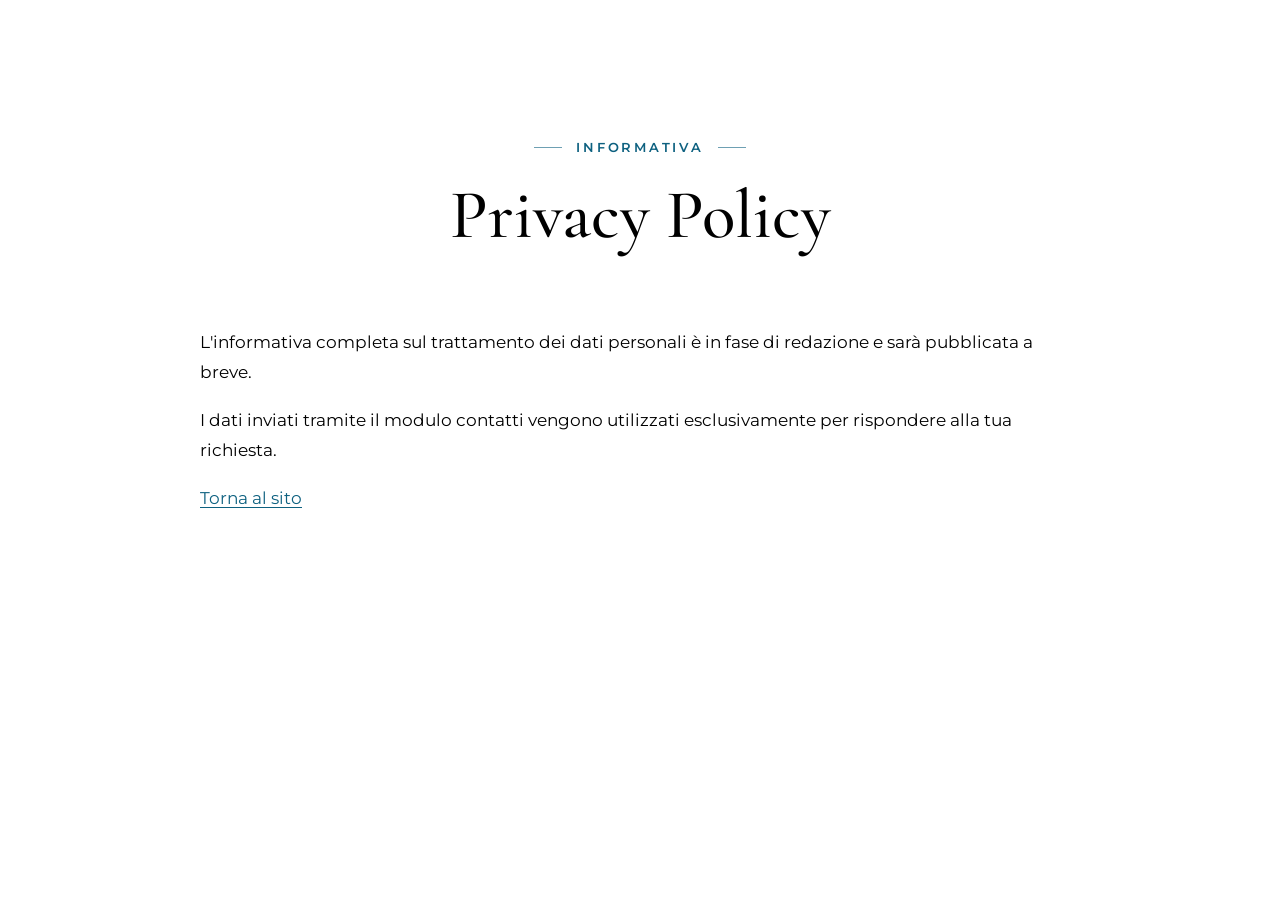
<file: privacy.html>
<!doctype html>
<html lang="it">
<head>
  <meta charset="utf-8">
  <meta name="viewport" content="width=device-width, initial-scale=1">
  <title>Privacy Policy | Stefania Perlo</title>
  <meta name="robots" content="noindex">
  <link rel="preconnect" href="https://fonts.googleapis.com">
  <link rel="preconnect" href="https://fonts.gstatic.com" crossorigin>
  <link href="https://fonts.googleapis.com/css2?family=Cormorant+Garamond:wght@500;600&family=Montserrat:wght@400;500;600&display=swap" rel="stylesheet">
  <link rel="stylesheet" href="css/style.css">
</head>
<body>
  <main class="section section--white">
    <div class="container container--narrow">
      <header class="section-head">
        <p class="eyebrow">Informativa</p>
        <h1>Privacy Policy</h1>
      </header>
      <!-- BOZZA: il testo definitivo va redatto con il titolare del trattamento (dati identificativi,
           finalità, base giuridica, fornitore del modulo, tempi di conservazione, diritti GDPR). -->
      <p>L'informativa completa sul trattamento dei dati personali è in fase di redazione e sarà pubblicata a breve.</p>
      <p>I dati inviati tramite il modulo contatti vengono utilizzati esclusivamente per rispondere alla tua richiesta.</p>
      <p><a class="text-link" href="index.html">Torna al sito</a></p>
    </div>
  </main>
</body>
</html>
</file>
<file: css/style.css>
/* =========================================================
   Stefania Perlo — one-page
   Sfondi sezione alternati: #FFFFFF / #FDF4F5
   Accenti e CTA: #0E6180 · Testi: nero
   Superfici secondarie dalla palette: #F4E8E5 #E8D4C9
   ========================================================= */

:root {
  --white: #FFFFFF;
  --soft: #FDF4F5;
  --blush: #F4E8E5;
  --sand: #E8D4C9;
  --accent: #0E6180;
  --accent-dark: #0A4A62;
  --ink: #000000;

  --serif: "Cormorant Garamond", Georgia, "Times New Roman", serif;
  --sans: "Montserrat", system-ui, -apple-system, "Segoe UI", sans-serif;

  --container: 1200px;
  --gutter: clamp(20px, 4vw, 40px);
  --section-y: clamp(80px, 10vw, 128px);
  --radius: 14px;
  --radius-sm: 6px;
  --header-h: 84px;

  --ease: cubic-bezier(.22, .61, .36, 1);
}

*,
*::before,
*::after { box-sizing: border-box; }

html {
  scroll-behavior: smooth;
  scroll-padding-top: var(--header-h);
  -webkit-text-size-adjust: 100%;
}

body {
  margin: 0;
  font-family: var(--sans);
  font-size: 17px;
  line-height: 1.75;
  color: var(--ink);
  background: var(--white);
  overflow-x: hidden;
  -webkit-font-smoothing: antialiased;
}

img, svg { display: block; max-width: 100%; }
img { height: auto; }

h1, h2, h3 {
  font-family: var(--serif);
  font-weight: 500;
  color: var(--ink);
  line-height: 1.15;
  margin: 0;
}
h1 { font-size: clamp(40px, 5.4vw, 74px); }
h2 { font-size: clamp(34px, 4.2vw, 50px); }
h3 { font-size: clamp(24px, 2.2vw, 29px); font-weight: 600; }

p { margin: 0 0 1.1em; }
p:last-child { margin-bottom: 0; }
strong { font-weight: 600; }

a { color: var(--accent); text-underline-offset: 3px; }

:focus-visible {
  outline: 2px solid var(--accent);
  outline-offset: 3px;
  border-radius: 3px;
}

.visually-hidden {
  position: absolute !important;
  width: 1px; height: 1px;
  overflow: hidden; clip: rect(0 0 0 0);
  white-space: nowrap;
}

.skip-link {
  position: absolute;
  left: 16px; top: -60px;
  z-index: 200;
  padding: 10px 18px;
  background: var(--accent);
  color: var(--white);
  font-weight: 500;
  border-radius: var(--radius-sm);
  transition: top .2s;
}
.skip-link:focus { top: 12px; }

.container {
  width: 100%;
  max-width: calc(var(--container) + var(--gutter) * 2);
  margin-inline: auto;
  padding-inline: var(--gutter);
}
.container--narrow { max-width: calc(880px + var(--gutter) * 2); }

.bg-white { background: var(--white); }
.bg-soft { background: var(--soft); }

/* ---------- Buttons ---------- */
.btn {
  display: inline-flex;
  align-items: center;
  justify-content: center;
  min-height: 52px;
  padding: 15px 32px;
  font-family: var(--sans);
  font-size: 13px;
  font-weight: 600;
  letter-spacing: .14em;
  text-transform: uppercase;
  text-decoration: none;
  text-align: center;
  line-height: 1.3;
  border-radius: var(--radius-sm);
  border: 1px solid transparent;
  cursor: pointer;
  transition: background-color .3s var(--ease), color .3s var(--ease),
              border-color .3s var(--ease), transform .3s var(--ease), box-shadow .3s var(--ease);
}
.btn-primary { background: var(--accent); color: var(--white); }
.btn-primary:hover {
  background: var(--accent-dark);
  transform: translateY(-1px);
  box-shadow: 0 10px 24px -14px rgba(14, 97, 128, .7);
}
.btn-secondary {
  background: rgba(255, 255, 255, .7);
  color: var(--accent);
  border-color: var(--accent);
}
.btn-secondary:hover { background: var(--accent); color: var(--white); }
.btn-block { width: 100%; }
.btn[disabled] { opacity: .6; cursor: progress; transform: none; }

/* ---------- Header ---------- */
.site-header {
  position: sticky;
  top: 0;
  z-index: 100;
  background: rgba(255, 255, 255, .97);
  border-bottom: 1px solid var(--sand);
  backdrop-filter: saturate(140%) blur(6px);
}
.header-inner {
  display: flex;
  align-items: center;
  justify-content: space-between;
  gap: 28px;
  max-width: 1480px;
  min-height: var(--header-h);
  margin-inline: auto;
  padding-inline: clamp(20px, 2.6vw, 40px);
}
.brand {
  display: flex;
  flex-direction: column;
  text-decoration: none;
  line-height: 1.05;
  flex-shrink: 0;
}
.brand-name {
  font-family: var(--serif);
  font-size: 29px;
  font-weight: 600;
  letter-spacing: .01em;
  color: var(--ink);
}
.brand-sub {
  margin-top: 5px;
  font-size: 9.5px;
  font-weight: 500;
  letter-spacing: .14em;
  text-transform: uppercase;
  color: var(--accent);
}

.site-nav {
  display: flex;
  align-items: center;
  gap: 28px;
}
.site-nav ul {
  display: flex;
  gap: 22px;
  list-style: none;
  margin: 0;
  padding: 0;
}
.site-nav a { white-space: nowrap; }
.site-nav ul a {
  position: relative;
  display: inline-block;
  padding: 8px 0;
  font-size: 14px;
  font-weight: 500;
  text-decoration: none;
  color: var(--ink);
  transition: color .25s;
}
.site-nav ul a::after {
  content: "";
  position: absolute;
  left: 0; right: 0; bottom: 2px;
  height: 1px;
  background: var(--accent);
  transform: scaleX(0);
  transform-origin: left;
  transition: transform .35s var(--ease);
}
.site-nav ul a:hover { color: var(--accent); }
.site-nav ul a:hover::after,
.site-nav ul a:focus-visible::after,
.site-nav ul a.is-current::after { transform: scaleX(1); }
.site-nav ul a.is-current { color: var(--accent); }
.nav-cta { min-height: 46px; padding: 12px 20px; font-size: 11.5px; letter-spacing: .1em; }

.nav-toggle {
  display: none;
  flex-shrink: 0;
  width: 48px; height: 48px;
  padding: 12px;
  background: none;
  border: 0;
  cursor: pointer;
  border-radius: var(--radius-sm);
}
.nav-toggle-bar {
  display: block;
  height: 1.5px;
  background: var(--ink);
  transition: transform .3s var(--ease), opacity .2s;
}
.nav-toggle-bar + .nav-toggle-bar { margin-top: 7px; }
.nav-toggle[aria-expanded="true"] .nav-toggle-bar:nth-child(1) { transform: translateY(8.5px) rotate(45deg); }
.nav-toggle[aria-expanded="true"] .nav-toggle-bar:nth-child(2) { opacity: 0; }
.nav-toggle[aria-expanded="true"] .nav-toggle-bar:nth-child(3) { transform: translateY(-8.5px) rotate(-45deg); }

/* desktop compatti: tutte le voci restano su una riga */
@media (max-width: 1440px) {
  .site-nav ul { gap: 18px; }
  .site-nav ul a { font-size: 13.5px; }
  .site-nav { gap: 22px; }
}
@media (max-width: 1320px) {
  .brand-sub { display: none; }
  .brand-name { font-size: 27px; }
  .header-inner { gap: 20px; }
  .site-nav ul { gap: 12px; }
  .site-nav ul a { font-size: 12.5px; }
  .site-nav { gap: 16px; }
  .nav-cta { padding: 11px 16px; font-size: 11px; letter-spacing: .08em; }
}

/* mobile / tablet: menu burger */
@media (max-width: 1099px) {
  :root { --header-h: 72px; }
  .brand-sub { display: block; font-size: 9px; letter-spacing: .1em; }
  .brand-name { font-size: 25px; }
  .nav-toggle { display: block; }

  .site-nav {
    position: fixed;
    top: var(--header-h);
    left: 0; right: 0;
    flex-direction: column;
    align-items: stretch;
    gap: 0;
    padding: 8px var(--gutter) 28px;
    background: var(--white);
    border-bottom: 1px solid var(--sand);
    box-shadow: 0 24px 40px -30px rgba(0, 0, 0, .35);
    max-height: calc(100dvh - var(--header-h));
    overflow-y: auto;
    opacity: 0;
    visibility: hidden;
    transform: translateY(-8px);
    transition: opacity .3s var(--ease), transform .3s var(--ease), visibility 0s linear .3s;
  }
  .site-nav.is-open {
    opacity: 1;
    visibility: visible;
    transform: none;
    transition: opacity .3s var(--ease), transform .3s var(--ease), visibility 0s;
  }
  .site-nav ul { flex-direction: column; gap: 0; }
  .site-nav ul li + li { border-top: 1px solid var(--blush); }
  .site-nav ul a {
    display: block;
    padding: 14px 0;
    font-size: 15px;
    text-align: center;
  }
  .site-nav ul a::after { display: none; }
  .nav-cta { margin-top: 16px; min-height: 52px; font-size: 12.5px; padding: 14px 20px; }
}

/* ---------- Eyebrow / section heads ---------- */
.eyebrow {
  display: inline-flex;
  align-items: center;
  gap: 14px;
  margin: 0 0 18px;
  font-family: var(--sans);
  font-size: 12.5px;
  font-weight: 600;
  letter-spacing: .22em;
  text-transform: uppercase;
  color: var(--accent);
}
.eyebrow::before,
.eyebrow::after {
  content: "";
  width: 28px;
  height: 1px;
  background: var(--accent);
  opacity: .6;
  flex-shrink: 0;
}

.section { padding-block: var(--section-y); }

.section-head {
  text-align: center;
  max-width: 760px;
  margin: 0 auto clamp(48px, 6vw, 72px);
}
.section-intro { margin-top: 24px; font-size: 18px; }
.section-cta {
  margin-top: clamp(44px, 5vw, 60px);
  text-align: center;
}

/* ---------- Hero ---------- */
.hero {
  position: relative;
  display: grid;
  place-items: center;
  min-height: clamp(580px, calc(100svh - var(--header-h)), 880px);
  padding-block: clamp(72px, 9vw, 120px);
  text-align: center;
  overflow: hidden;
  isolation: isolate;
  background: var(--soft);
}
.hero-img {
  position: absolute;
  inset: 0;
  z-index: -2;
  width: 100%;
  height: 100%;
  object-fit: cover;
  object-position: 50% 45%;
}
.hero::before {
  content: "";
  position: absolute;
  inset: 0;
  z-index: -1;
  background:
    radial-gradient(ellipse 62% 58% at 50% 50%, rgba(255,255,255,.62), rgba(255,255,255,0) 75%),
    rgba(255, 255, 255, .58);
}
.hero-content {
  max-width: 1040px;
  display: flex;
  flex-direction: column;
  align-items: center;
}
.hero h1 { margin-bottom: 28px; }
.hero-line { display: block; }
.hero-line--accent { color: var(--accent); font-style: italic; }
.hero-text {
  max-width: 640px;
  font-size: clamp(16px, 1.35vw, 19px);
  font-weight: 500;
  margin-bottom: 40px;
}
.hero-actions {
  display: flex;
  flex-wrap: wrap;
  justify-content: center;
  gap: 16px;
}
@media (min-width: 900px) {
  .hero-line { white-space: nowrap; }
}

/* ---------- Chi sono ---------- */
.about {
  display: grid;
  grid-template-columns: minmax(0, 4fr) minmax(0, 7fr);
  grid-template-areas:
    "head head"
    "photo text";
  column-gap: clamp(48px, 7vw, 96px);
  align-items: center;
}
.about-head { grid-area: head; }
@media (min-width: 901px) {
  .about-photo { align-self: start; margin-top: 18px; }
}
.about-photo { grid-area: photo; }
.about-text { grid-area: text; }

.about-photo {
  position: relative;
  margin: 0;
  width: 100%;
  max-width: 320px;
  justify-self: center;
  aspect-ratio: 1 / 1;
}
.about-photo img {
  position: relative;
  width: 100%;
  height: 100%;
  object-fit: cover;
  border-radius: 50%;
}
.about-photo-ring {
  position: absolute;
  inset: -14px;
  border: 1px solid var(--accent);
  opacity: .45;
  border-radius: 50%;
  transform: translate(9px, 7px);
}
.about-text p { font-size: 17px; }
.about-closing {
  padding-top: 22px;
  margin-top: 8px;
  border-top: 1px solid var(--sand);
}
.about-text strong { color: var(--ink); }

/* ---------- Cards (a chi mi rivolgo) ---------- */
.cards { display: grid; gap: clamp(20px, 2.4vw, 32px); }
.cards--3 { grid-template-columns: repeat(3, minmax(0, 1fr)); }

.card {
  padding: clamp(32px, 3.4vw, 44px) clamp(26px, 2.8vw, 36px);
  background: var(--white);
  border-radius: var(--radius);
  text-align: center;
  border: 1px solid var(--sand);
  transition: transform .4s var(--ease), box-shadow .4s var(--ease);
}
.card:hover {
  transform: translateY(-4px);
  box-shadow: 0 22px 40px -30px rgba(14, 97, 128, .45);
}
.card-icon {
  width: 46px; height: 46px;
  margin: 0 auto 22px;
  color: var(--accent);
}
.card h3 { margin-bottom: 16px; }
.card p { font-size: 16px; }

/* ---------- Approccio: composizione "a bussola" ---------- */
.compass {
  position: relative;
  max-width: 1000px;
  margin-inline: auto;
}
.compass-list {
  list-style: none;
  margin: 0;
  padding: 0;
  display: grid;
  grid-template-columns: 1fr 1fr;
  position: relative;
}
/* croce sottile che divide i quattro principi */
.compass-list::before,
.compass-list::after {
  content: "";
  position: absolute;
  pointer-events: none;
}
.compass-list::before {
  left: 50%; top: 0; bottom: 0;
  width: 1px;
  background: linear-gradient(180deg, transparent, var(--accent) 20%, var(--accent) 80%, transparent);
  opacity: .35;
}
.compass-list::after {
  top: 50%; left: 0; right: 0;
  height: 1px;
  background: linear-gradient(90deg, transparent, var(--accent) 20%, var(--accent) 80%, transparent);
  opacity: .35;
}
.compass-list li {
  padding: clamp(40px, 5vw, 64px) clamp(48px, 7vw, 96px);
  max-width: 500px;
}
.compass-list li:nth-child(odd) { text-align: right; justify-self: end; padding-left: 0; }
.compass-list li:nth-child(even) { text-align: left; justify-self: start; padding-right: 0; }
.compass-list h3 {
  font-size: clamp(28px, 2.6vw, 34px);
  font-style: italic;
  font-weight: 500;
  color: var(--accent);
  margin-bottom: 12px;
}
.compass-list p { font-size: 16.5px; }

.compass-emblem {
  position: absolute;
  left: 50%; top: 50%;
  z-index: 2;
  width: 128px; height: 128px;
  margin: -64px 0 0 -64px;
  padding: 4px;
  border-radius: 50%;
  background: var(--white);
  color: var(--accent);
}
.compass-emblem svg { width: 100%; height: 100%; }
.js .compass-emblem.reveal { transform: scale(.85) rotate(-20deg); }
.js .compass-emblem.reveal.is-visible { transform: none; transition-duration: 1.2s; }

/* ---------- Servizi ---------- */
.services {
  display: grid;
  grid-template-columns: repeat(4, minmax(0, 1fr));
  grid-auto-rows: auto;
  gap: clamp(18px, 1.8vw, 24px);
  max-width: 1060px;
  margin-inline: auto;
}
.service {
  display: grid;
  grid-row: span 4;
  grid-template-rows: subgrid;
  row-gap: 0;
  background: var(--white);
  border-radius: var(--radius);
  overflow: hidden;
  border: 1px solid var(--sand);
  text-align: center;
  padding-bottom: 32px;
  transition: transform .4s var(--ease), box-shadow .4s var(--ease);
}
.service:hover {
  transform: translateY(-4px);
  box-shadow: 0 22px 40px -30px rgba(14, 97, 128, .45);
}
.service img {
  width: 100%;
  aspect-ratio: 3 / 2;
  object-fit: cover;
  transition: transform .8s var(--ease);
}
.service:hover img { transform: scale(1.04); }
.service-tag {
  margin: 26px 14px 8px;
  font-size: 11px;
  font-weight: 600;
  letter-spacing: .12em;
  text-transform: uppercase;
  color: var(--accent);
}
.service h3 {
  margin: 0 24px 14px;
  font-size: clamp(23px, 1.9vw, 26px);
  align-self: start;
}
.service p:last-child {
  margin: 0 20px;
  font-size: 14.5px;
  line-height: 1.65;
}

/* ---------- Eventi: card orizzontale ---------- */
.event-card {
  position: relative;
  display: grid;
  grid-template-columns: minmax(0, 5fr) minmax(0, 6fr);
  max-width: 880px;
  margin-inline: auto;
  background: var(--soft);
  border: 1px solid var(--sand);
  border-radius: var(--radius);
  overflow: hidden;
  transition: transform .4s var(--ease), box-shadow .4s var(--ease);
}
.event-card:hover,
.event-card:focus-within {
  transform: translateY(-4px);
  box-shadow: 0 26px 48px -34px rgba(14, 97, 128, .55);
}
.event-card-media { position: relative; min-height: 280px; overflow: hidden; }
.event-card-media img {
  position: absolute;
  inset: 0;
  width: 100%;
  height: 100%;
  object-fit: cover;
  object-position: 40% 60%;
  transition: transform .9s var(--ease);
}
.event-card:hover .event-card-media img { transform: scale(1.05); }
.event-badge {
  position: absolute;
  left: 16px; top: 16px;
  padding: 7px 12px;
  font-size: 11px;
  font-weight: 600;
  letter-spacing: .12em;
  text-transform: uppercase;
  color: var(--accent);
  background: rgba(255, 255, 255, .92);
  border-radius: 999px;
}
.event-card-body {
  display: flex;
  flex-direction: column;
  align-items: flex-start;
  justify-content: center;
  padding: clamp(28px, 3.4vw, 44px);
}
.event-card-body .service-tag { margin: 0 0 10px; }
.event-card-body h3 { font-size: clamp(26px, 2.4vw, 32px); margin-bottom: 14px; }
.event-card-body p { font-size: 15.5px; }
.event-gift {
  display: inline-flex;
  align-items: center;
  gap: 8px;
  margin: 4px 0 22px !important;
  font-weight: 600;
  color: var(--accent);
}
.event-gift::before {
  content: "";
  width: 18px; height: 1px;
  background: var(--accent);
}
.event-open {
  display: inline-flex;
  align-items: center;
  gap: 10px;
  min-height: 48px;
  padding: 13px 24px;
  font: 600 12.5px/1.2 var(--sans);
  letter-spacing: .12em;
  text-transform: uppercase;
  color: var(--white);
  background: var(--accent);
  border: 0;
  border-radius: var(--radius-sm);
  cursor: pointer;
  transition: background-color .3s var(--ease);
}
.event-open svg { width: 18px; height: 18px; transition: transform .3s var(--ease); }
.event-open:hover { background: var(--accent-dark); }
.event-open:hover svg { transform: translateX(3px); }
/* tutta la card è cliccabile */
.event-open::after { content: ""; position: absolute; inset: 0; }

/* ---------- Eventi: finestra con calendario ---------- */
html.has-dialog { overflow: hidden; }
.event-dialog {
  width: min(1000px, calc(100vw - 32px));
  max-height: min(92vh, 920px);
  margin: auto;
  padding: 0;
  border: 0;
  border-radius: 18px;
  background: var(--white);
  color: var(--ink);
  box-shadow: 0 40px 90px -30px rgba(0, 0, 0, .45);
  overflow: hidden;
}
.event-dialog::backdrop {
  background: rgba(14, 40, 52, .55);
  backdrop-filter: blur(3px);
}
.event-dialog[open] { animation: dialog-in .45s var(--ease); }
@keyframes dialog-in {
  from { opacity: 0; transform: translateY(16px) scale(.98); }
  to   { opacity: 1; transform: none; }
}
.ed-inner {
  max-height: min(92vh, 920px);
  overflow-y: auto;
  overscroll-behavior: contain;
  padding: clamp(28px, 4vw, 52px);
}
.ed-close {
  position: absolute;
  top: 16px;
  right: 16px;
  z-index: 3;
  display: grid;
  place-items: center;
  width: 44px; height: 44px;
  box-shadow: 0 6px 16px -8px rgba(0, 0, 0, .3);
  color: var(--ink);
  background: var(--soft);
  border: 1px solid var(--sand);
  border-radius: 50%;
  cursor: pointer;
  transition: background-color .25s, color .25s;
}
.ed-close svg { width: 20px; height: 20px; }
.ed-close:hover { background: var(--accent); color: var(--white); border-color: var(--accent); }
.ed-head { text-align: center; max-width: 640px; margin: 0 auto 36px; }
.ed-head h2 { margin-bottom: 14px; }
.ed-lead {
  font-family: var(--serif);
  font-style: italic;
  font-size: clamp(21px, 2vw, 25px);
  line-height: 1.4;
  color: var(--accent);
}
.ed-grid {
  display: grid;
  grid-template-columns: minmax(0, 1fr) minmax(0, 1fr);
  gap: clamp(28px, 4vw, 48px);
  align-items: start;
}
.ed-subtitle {
  margin: 0 0 14px;
  font-family: var(--sans);
  font-size: 12.5px;
  font-weight: 600;
  letter-spacing: .16em;
  text-transform: uppercase;
  color: var(--accent);
}
.ed-benefits { list-style: none; margin: 0 0 30px; padding: 0; }
.ed-benefits li {
  position: relative;
  padding: 5px 0 5px 30px;
  font-size: 15.5px;
  line-height: 1.55;
}
.ed-benefits li::before {
  content: "";
  position: absolute;
  left: 2px; top: 9px;
  width: 16px; height: 16px;
  border-radius: 50%;
  background: var(--soft) url("data:image/svg+xml,%3Csvg xmlns='http://www.w3.org/2000/svg' viewBox='0 0 16 16'%3E%3Cpath d='M4.5 8.2l2.2 2.2 4.8-4.8' fill='none' stroke='%230E6180' stroke-width='1.6' stroke-linecap='round' stroke-linejoin='round'/%3E%3C/svg%3E") center / 100% no-repeat;
  border: 1px solid var(--accent);
}
.ed-offers { display: grid; gap: 12px; margin-bottom: 24px; }
.ed-offer {
  display: grid;
  grid-template-columns: 12px 1fr;
  gap: 14px;
  padding: 18px 20px;
  background: var(--soft);
  border: 1px solid var(--sand);
  border-radius: 12px;
}
.ed-offer .ed-dot { margin-top: 7px; }
.ed-offer-title {
  margin: 0 0 4px;
  font-family: var(--serif);
  font-size: 22px;
  font-weight: 600;
  line-height: 1.25;
}
.ed-offer p:last-child { font-size: 14.5px; line-height: 1.6; }
.ed-note {
  padding-left: 16px;
  border-left: 2px solid var(--accent);
  font-size: 14.5px;
  line-height: 1.6;
}
.ed-dot {
  display: inline-block;
  flex-shrink: 0;
  width: 10px; height: 10px;
  border-radius: 50%;
}
.ed-dot--yoga { background: #C58E77; }
.ed-dot--hridaya { background: var(--accent); }

/* calendario */
.ed-calendar {
  padding: clamp(18px, 2.4vw, 26px);
  background: var(--soft);
  border: 1px solid var(--sand);
  border-radius: 14px;
}
.cal-head {
  display: flex;
  align-items: center;
  justify-content: space-between;
  gap: 12px;
  margin-bottom: 14px;
}
.cal-title {
  font-size: 26px;
  font-weight: 600;
  text-align: center;
}
.cal-nav {
  display: grid;
  place-items: center;
  width: 40px; height: 40px;
  color: var(--accent);
  background: var(--white);
  border: 1px solid var(--sand);
  border-radius: 50%;
  cursor: pointer;
  transition: background-color .25s, color .25s;
}
.cal-nav svg { width: 18px; height: 18px; }
.cal-nav:hover { background: var(--accent); color: var(--white); }
.cal-filters { display: flex; flex-wrap: wrap; justify-content: center; gap: 8px; margin-bottom: 16px; }
.cal-filter {
  display: inline-flex;
  align-items: center;
  gap: 7px;
  min-height: 36px;
  padding: 7px 14px;
  font: 500 13px/1.2 var(--sans);
  color: var(--ink);
  background: var(--white);
  border: 1px solid var(--sand);
  border-radius: 999px;
  cursor: pointer;
  transition: background-color .25s, color .25s, border-color .25s;
}
.cal-filter.is-active { background: var(--accent); border-color: var(--accent); color: var(--white); }
.cal-filter.is-active .ed-dot { box-shadow: 0 0 0 2px var(--white); }
.cal-grid {
  display: grid;
  grid-template-columns: repeat(7, minmax(0, 1fr));
  gap: 4px;
  margin-bottom: 16px;
}
.cal-wd {
  padding: 4px 0 6px;
  font-size: 11.5px;
  font-weight: 600;
  letter-spacing: .1em;
  text-align: center;
  color: var(--accent);
}
.cal-day {
  position: relative;
  display: flex;
  flex-direction: column;
  align-items: center;
  justify-content: center;
  gap: 3px;
  aspect-ratio: 1 / 1;
  min-height: 36px;
  font: 500 14px/1 var(--sans);
  color: var(--ink);
  background: var(--white);
  border: 1px solid transparent;
  border-radius: 10px;
  cursor: default;
}
.cal-day.is-empty { background: transparent; }
.cal-day:disabled { color: rgba(0, 0, 0, .45); }
.cal-day.is-today { border-color: var(--sand); }
.cal-day.has-events { cursor: pointer; font-weight: 600; border-color: var(--sand); transition: border-color .2s, background-color .2s, color .2s; }
.cal-day.has-events:hover { border-color: var(--accent); }
.cal-day.is-selected { background: var(--accent); color: var(--white); border-color: var(--accent); }
.cal-dots { display: flex; gap: 3px; min-height: 6px; }
.cal-dots .ed-dot { width: 6px; height: 6px; }
.cal-day.is-selected .ed-dot { box-shadow: 0 0 0 1.5px var(--white); }

.cal-empty {
  padding: 18px;
  text-align: center;
  font-size: 14.5px;
  line-height: 1.6;
  background: var(--white);
  border-radius: 10px;
}
.cal-empty p { margin-bottom: 4px; }
.cal-events { list-style: none; margin: 0; padding: 0; display: grid; gap: 8px; }
.cal-event {
  display: grid;
  grid-template-columns: 10px 1fr auto;
  align-items: center;
  gap: 12px;
  padding: 12px 14px;
  background: var(--white);
  border-radius: 10px;
}
.cal-event-title { margin: 0; font-weight: 600; font-size: 14.5px; line-height: 1.4; }
.cal-event-meta { margin: 2px 0 0; font-size: 13.5px; line-height: 1.5; }
.cal-book {
  min-height: 40px;
  padding: 9px 16px;
  font: 600 11.5px/1.2 var(--sans);
  letter-spacing: .1em;
  text-transform: uppercase;
  color: var(--white);
  background: var(--accent);
  border: 0;
  border-radius: var(--radius-sm);
  cursor: pointer;
}
.cal-book:hover { background: var(--accent-dark); }

.ed-foot {
  display: flex;
  align-items: center;
  justify-content: space-between;
  gap: 24px;
  margin-top: 36px;
  padding-top: 28px;
  border-top: 1px solid var(--sand);
}
.ed-foot p { margin: 0; font-size: 15px; max-width: 600px; }
.ed-foot .btn { flex-shrink: 0; }

@media (max-width: 860px) {
  .ed-grid { grid-template-columns: 1fr; }
  .ed-foot { flex-direction: column; text-align: center; }
}
@media (max-width: 760px) {
  .event-card { grid-template-columns: 1fr; max-width: 480px; }
  .event-card-media { min-height: 0; aspect-ratio: 16 / 10; }
  .event-card-body { align-items: center; text-align: center; }
  .event-dialog { width: 100vw; max-width: 100vw; max-height: 100dvh; height: 100dvh; border-radius: 0; }
  .ed-inner { max-height: 100dvh; padding: 24px 18px 32px; }
  .ed-close { top: 10px; right: 10px; }
  .ed-head { padding-top: 34px; }
  .ed-foot .btn { width: 100%; }
  .cal-event { grid-template-columns: 10px 1fr; }
  .cal-book { grid-column: 1 / -1; width: 100%; }
}

/* ---------- Come funziona: percorso animato ---------- */
.journey {
  --p: 0;
  list-style: none;
  margin: 0 auto;
  padding: 0;
  max-width: 1160px;
  display: grid;
  grid-template-columns: repeat(4, minmax(0, 1fr));
  gap: clamp(24px, 3vw, 40px);
  position: relative;
}
.journey-track {
  position: absolute;
  top: 36px;
  left: 12.5%;
  right: 12.5%;
  height: 2px;
  background: var(--blush);
  border-radius: 2px;
}
.journey-fill {
  position: absolute;
  inset: 0;
  background: linear-gradient(90deg, var(--sand), var(--accent));
  transform-origin: left center;
  transform: scaleX(var(--p));
  border-radius: 2px;
}
/* punto luminoso in testa alla linea */
.journey-fill::after {
  content: "";
  position: absolute;
  right: -5px; top: 50%;
  width: 10px; height: 10px;
  margin-top: -5px;
  border-radius: 50%;
  background: var(--accent);
  box-shadow: 0 0 0 6px rgba(14, 97, 128, .15), 0 0 18px 4px rgba(14, 97, 128, .35);
  transform: scaleX(calc(1 / max(var(--p), .01)));
  opacity: calc(var(--p) * 4);
}
.journey-step {
  position: relative;
  text-align: center;
  opacity: .35;
  transform: translateY(14px);
  transition: opacity .7s var(--ease), transform .7s var(--ease);
}
.journey-step.is-active { opacity: 1; transform: none; }
.journey-dot {
  position: relative;
  display: grid;
  place-items: center;
  width: 72px; height: 72px;
  margin: 0 auto 26px;
  border-radius: 50%;
  background: var(--white);
  border: 1px solid var(--sand);
  font-family: var(--serif);
  font-size: 26px;
  font-weight: 600;
  color: var(--accent);
  transition: background-color .6s var(--ease), color .6s var(--ease), border-color .6s var(--ease), transform .6s var(--ease);
}
.journey-dot::before {
  content: "";
  position: absolute;
  inset: -1px;
  border-radius: 50%;
  border: 1px solid var(--accent);
  opacity: 0;
}
.journey-step.is-active .journey-dot {
  background: var(--accent);
  border-color: var(--accent);
  color: var(--white);
  transform: scale(1.06);
}
.journey-step.is-active .journey-dot::before { animation: ripple 1.4s var(--ease) 1; }
@keyframes ripple {
  0%   { opacity: .7; transform: scale(1); }
  100% { opacity: 0; transform: scale(1.7); }
}
.journey-step h3 { margin-bottom: 12px; font-size: clamp(23px, 2vw, 27px); }
.journey-step p { font-size: 16px; max-width: 280px; margin-inline: auto; }

/* ---------- Dove ricevo ---------- */
.modes {
  display: grid;
  grid-template-columns: repeat(2, minmax(0, 220px));
  justify-content: center;
  gap: 24px;
}
.mode {
  display: flex;
  flex-direction: column;
  align-items: center;
  justify-content: center;
  min-height: 170px;
  padding: 28px 20px;
  background: var(--soft);
  border: 1px solid var(--sand);
  border-radius: var(--radius);
  text-align: center;
  transition: transform .4s var(--ease), box-shadow .4s var(--ease);
}
.mode:hover { transform: translateY(-3px); box-shadow: 0 18px 32px -26px rgba(14, 97, 128, .45); }
.mode svg { width: 40px; height: 40px; color: var(--accent); margin-bottom: 14px; }
.mode-title {
  margin: 0;
  font-family: var(--serif);
  font-size: 27px;
  font-weight: 600;
  line-height: 1.2;
}
.mode-sub { margin: 4px 0 0; font-size: 14.5px; color: var(--accent); font-weight: 500; }

/* ---------- FAQ accordion ---------- */
.accordion { display: grid; gap: 14px; }
.acc-item {
  background: var(--white);
  border: 1px solid var(--sand);
  border-radius: var(--radius);
  overflow: hidden;
  transition: box-shadow .3s var(--ease);
}
.acc-item:has(.acc-trigger[aria-expanded="true"]) { box-shadow: 0 16px 30px -26px rgba(14, 97, 128, .5); }
.acc-heading { font-family: var(--sans); font-size: inherit; font-weight: inherit; }
.acc-trigger {
  display: flex;
  align-items: center;
  justify-content: space-between;
  gap: 24px;
  width: 100%;
  min-height: 64px;
  padding: 22px 26px;
  font-family: var(--sans);
  font-size: 16.5px;
  font-weight: 600;
  line-height: 1.5;
  text-align: left;
  color: var(--ink);
  background: none;
  border: 0;
  cursor: pointer;
}
.acc-trigger:hover { color: var(--accent); }
.acc-icon {
  position: relative;
  flex-shrink: 0;
  width: 30px; height: 30px;
  border: 1px solid var(--accent);
  border-radius: 50%;
  transition: background-color .3s var(--ease);
}
.acc-icon::before,
.acc-icon::after {
  content: "";
  position: absolute;
  left: 50%; top: 50%;
  width: 11px; height: 1.5px;
  background: var(--accent);
  transform: translate(-50%, -50%);
  transition: transform .35s var(--ease), background-color .3s;
}
.acc-icon::after { transform: translate(-50%, -50%) rotate(90deg); }
.acc-trigger[aria-expanded="true"] .acc-icon { background: var(--accent); }
.acc-trigger[aria-expanded="true"] .acc-icon::before,
.acc-trigger[aria-expanded="true"] .acc-icon::after { background: var(--white); }
.acc-trigger[aria-expanded="true"] .acc-icon::after { transform: translate(-50%, -50%) rotate(0deg); }

.acc-panel { overflow: hidden; transition: height .4s var(--ease); }
.acc-panel p { padding: 0 70px 26px 26px; font-size: 16px; }

/* ---------- Contatti ---------- */
.contact-form {
  max-width: 500px;
  margin-inline: auto;
  background: var(--soft);
  border-radius: var(--radius);
  padding: clamp(26px, 3.6vw, 40px);
  border: 1px solid var(--sand);
  box-shadow: 0 30px 60px -50px rgba(14, 97, 128, .5);
}
.form-row { display: grid; grid-template-columns: 1fr 1fr; gap: 0 18px; }
.field { margin-bottom: 18px; }
.field label {
  display: block;
  margin-bottom: 7px;
  font-size: 12.5px;
  font-weight: 600;
  letter-spacing: .08em;
  text-transform: uppercase;
  color: var(--ink);
}
.optional { text-transform: none; letter-spacing: 0; font-weight: 400; }
.field input,
.field textarea {
  width: 100%;
  min-height: 48px;
  padding: 12px 15px;
  font: 400 16px/1.5 var(--sans);
  color: var(--ink);
  background: var(--white);
  border: 1px solid #b9a79e;
  border-radius: var(--radius-sm);
  transition: border-color .25s, box-shadow .25s, background-color .25s;
}
.field textarea { resize: vertical; min-height: 96px; }
.field input:focus,
.field textarea:focus {
  outline: none;
  background: var(--white);
  border-color: var(--accent);
  box-shadow: 0 0 0 3px rgba(14, 97, 128, .15);
}
.field [aria-invalid="true"] { border-color: #9b3b2a; }
.field-error { display: block; margin-top: 6px; font-size: 14px; color: #8a3423; }

.field--check {
  display: grid;
  grid-template-columns: 22px 1fr;
  gap: 12px;
  align-items: start;
  margin-bottom: 24px;
}
.field--check input {
  width: 22px; height: 22px;
  min-height: 0;
  margin: 3px 0 0;
  accent-color: var(--accent);
  cursor: pointer;
}
.field--check label {
  margin: 0;
  font-size: 14px;
  font-weight: 400;
  letter-spacing: 0;
  text-transform: none;
  line-height: 1.6;
}
.field--check .field-error { grid-column: 2; }

.form-status { margin: 16px 0 0; font-size: 15px; font-weight: 500; text-align: center; }
.form-status:empty { display: none; }
.form-status.is-success { color: var(--accent); }
.form-status.is-error { color: #8a3423; }

.hp { position: absolute !important; left: -9999px; width: 1px; height: 1px; overflow: hidden; }

/* ---------- Footer ---------- */
.site-footer {
  background: var(--accent);
  color: var(--white);
  padding-top: clamp(64px, 8vw, 96px);
}
.site-footer a { color: var(--white); }
.footer-inner {
  display: grid;
  grid-template-columns: 1fr 1.2fr;
  gap: 48px;
  padding-bottom: 56px;
  border-bottom: 1px solid rgba(255, 255, 255, .25);
}
.footer-brand .brand-name { margin: 0; color: var(--white); font-size: 34px; }
.footer-brand .brand-sub { margin: 8px 0 0; color: var(--white); display: block; font-size: 10.5px; }
.footer-quote {
  margin-top: 24px;
  font-family: var(--serif);
  font-style: italic;
  font-size: 24px;
  line-height: 1.35;
}
.footer-ig {
  display: inline-flex;
  align-items: center;
  gap: 10px;
  min-height: 44px;
  margin-top: 12px;
  font-size: 14px;
  font-weight: 500;
  text-decoration: none;
}
.footer-ig svg { width: 22px; height: 22px; }
.footer-ig:hover span:first-of-type { text-decoration: underline; }
.footer-nav ul {
  list-style: none;
  margin: 0;
  padding: 0;
  display: grid;
  grid-template-columns: repeat(2, minmax(0, 1fr));
  gap: 2px 32px;
}
.footer-nav a {
  display: inline-block;
  padding: 7px 0;
  font-size: 15px;
  font-weight: 500;
  text-decoration: none;
}
.footer-nav a:hover { text-decoration: underline; }
.footer-legal {
  display: flex;
  flex-wrap: wrap;
  justify-content: space-between;
  gap: 12px 24px;
  padding-block: 28px;
  font-size: 13.5px;
}
.footer-legal p { margin: 0; }
.footer-legal ul { list-style: none; margin: 0; padding: 0; display: flex; gap: 24px; }

/* ---------- Reveal animation ---------- */
.js .reveal {
  opacity: 0;
  transform: translateY(18px);
  transition: opacity .8s var(--ease), transform .8s var(--ease);
}
.js .reveal.is-visible { opacity: 1; transform: none; }

@media (prefers-reduced-motion: reduce) {
  html { scroll-behavior: auto; }
  *, *::before, *::after {
    transition-duration: .01ms !important;
    animation: none !important;
  }
  .js .reveal, .journey-step { opacity: 1; transform: none; }
  .card:hover, .service:hover, .mode:hover, .btn-primary:hover { transform: none; }
}

/* ---------- Responsive ---------- */
@media (max-width: 1100px) {
  .services { grid-template-columns: repeat(2, minmax(0, 1fr)); }
}

@media (max-width: 900px) {
  .cards--3 { grid-template-columns: 1fr; max-width: 560px; margin-inline: auto; }

  .about {
    grid-template-columns: 1fr;
    grid-template-areas: "photo" "head" "text";
    text-align: center;
  }
  .about-photo { max-width: 230px; margin-bottom: 44px; }
  .about-head { margin-bottom: 32px; }
  .about-text { max-width: 640px; margin-inline: auto; }

  /* Approccio su mobile: emblema in alto, principi impilati con piccoli divisori */
  .compass-emblem { position: relative; left: auto; top: auto; margin: 0 auto 8px; width: 104px; height: 104px; }
  .compass-list { grid-template-columns: 1fr; }
  .compass-list::before, .compass-list::after { display: none; }
  .compass-list li,
  .compass-list li:nth-child(odd),
  .compass-list li:nth-child(even) {
    justify-self: center;
    text-align: center;
    padding: 36px 0;
    max-width: 520px;
  }
  .compass-list li + li::before {
    content: "";
    display: block;
    width: 1px;
    height: 36px;
    margin: -36px auto 36px;
    background: linear-gradient(180deg, transparent, var(--accent));
    opacity: .5;
  }

  .footer-inner { grid-template-columns: 1fr; }
}

@media (max-width: 760px) {
  body { font-size: 16px; }
  h1 { font-size: clamp(36px, 10vw, 44px); }
  h2 { font-size: clamp(31px, 8.5vw, 38px); }
  h3 { font-size: clamp(23px, 6.5vw, 26px); }

  .journey { grid-template-columns: 1fr; max-width: 440px; gap: 44px; }
  .journey-track {
    top: 36px; bottom: 36px;
    left: 36px; right: auto;
    width: 2px; height: auto;
  }
  .journey-fill {
    background: linear-gradient(180deg, var(--sand), var(--accent));
    transform-origin: center top;
    transform: scaleY(var(--p));
  }
  .journey-fill::after {
    right: auto; left: 50%; top: auto; bottom: -5px;
    margin: 0 0 0 -5px;
    transform: scaleY(calc(1 / max(var(--p), .01)));
  }
  .journey-step {
    display: grid;
    grid-template-columns: 72px 1fr;
    column-gap: 22px;
    text-align: left;
    align-items: start;
  }
  .journey-dot { grid-row: span 2; margin: 0; }
  .journey-step h3 { margin-top: 6px; }
  .journey-step p { margin: 0; max-width: none; }

  .hero-actions { flex-direction: column; width: 100%; max-width: 360px; }
  .hero-actions .btn { width: 100%; }
  .eyebrow { font-size: 11.5px; letter-spacing: .18em; gap: 10px; text-wrap: balance; }
  .eyebrow::before, .eyebrow::after { width: 18px; }
  .hero .eyebrow::before, .hero .eyebrow::after { display: none; }
  .hero .eyebrow { font-size: 10.5px; letter-spacing: .1em; white-space: nowrap; }
  .section-intro { font-size: 16.5px; }
  .acc-trigger { font-size: 15.5px; padding: 18px 18px; }
  .acc-panel p { padding: 0 18px 22px; }
  .form-row { grid-template-columns: 1fr; }
}

@media (max-width: 620px) {
  .services { grid-template-columns: 1fr; max-width: 440px; margin-inline: auto; }
  .modes { grid-template-columns: 1fr 1fr; gap: 14px; }
  .mode { min-height: 150px; padding: 22px 12px; }
  .mode-title { font-size: 23px; }
  .footer-inner { text-align: center; gap: 36px; }
  .footer-nav ul { grid-template-columns: 1fr 1fr; gap: 2px 16px; }
  .footer-legal { flex-direction: column; align-items: center; text-align: center; }
  .about-photo-ring { inset: -10px; transform: translate(6px, 5px); }
  .brand-name { font-size: 23px; }
  .brand-sub { font-size: 8.5px; letter-spacing: .06em; }
}
</file>
